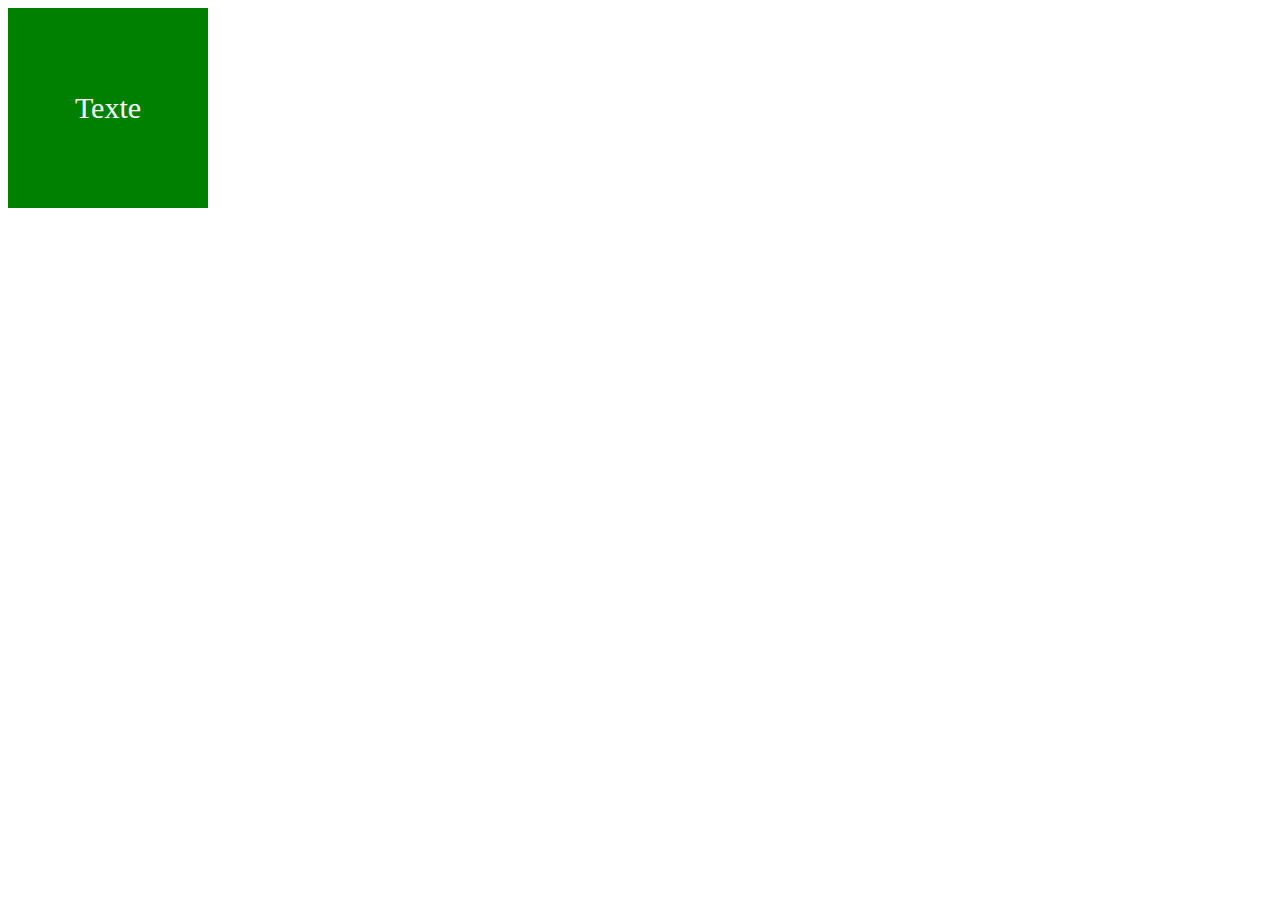
<file: exo1/index.html>
<!DOCTYPE html>
<html lang="en">
<head>
    <meta charset="UTF-8">
    <meta name="viewport" content="width=device-width, initial-scale=1.0">
    <link rel="stylesheet" href="../exo1/style.css">
    <title>JS base</title>
</head>
<body>
    <div class="carre">Texte </div>

    <script src="../exo1/script.js"></script>
</body>
</html>
</file>
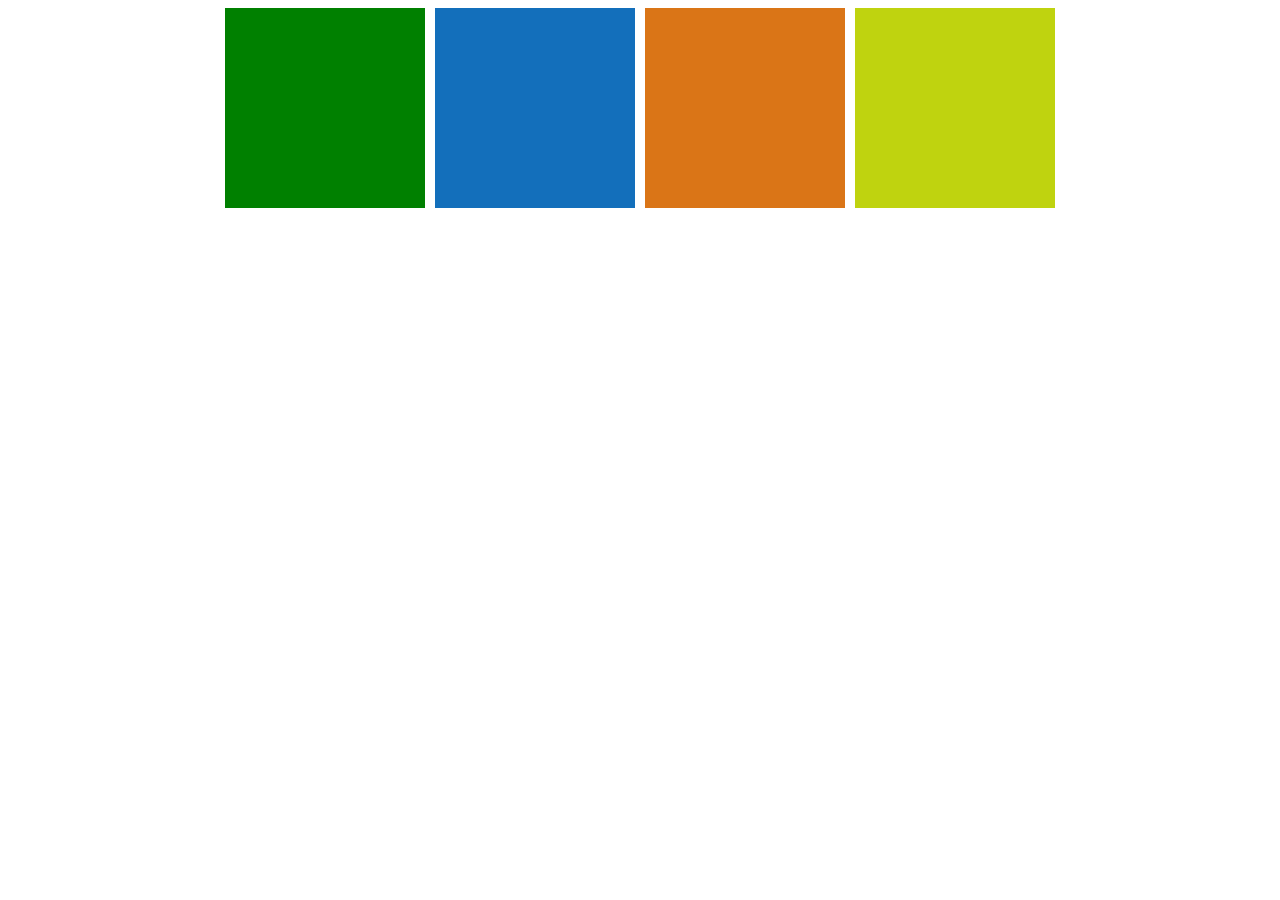
<file: exo2/index.html>
<!DOCTYPE html>
<html lang="en">
<head>
    <meta charset="UTF-8">
    <meta name="viewport" content="width=device-width, initial-scale=1.0">
    <link rel="stylesheet" href="../exo2/style2.css">
    <title>exo2</title>
</head>
<body>
    <div class="carres">
        <div class="carre carre1"></div>
        <div class="carre carre2"></div>
        <div class="carre carre3"></div>
        <div class="carre carre4"></div>
    </div>
    <div class="carre carre5"></div>

    <script src="../exo2/script2.js" ></script>
</body>
</html>
</file>
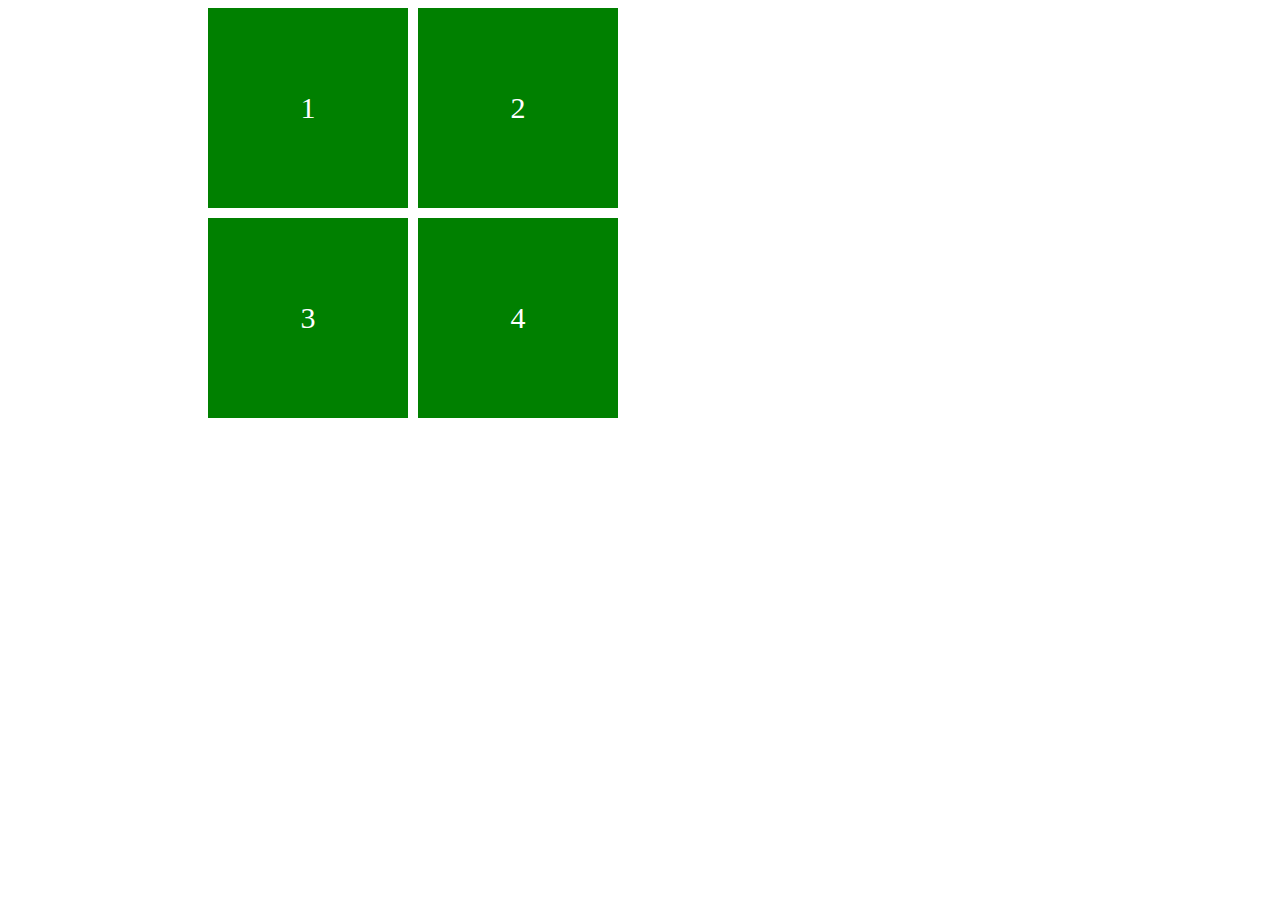
<file: exo3/index.html>
<!DOCTYPE html>
<html lang="en">
<head>
    <meta charset="UTF-8">
    <meta name="viewport" content="width=device-width, initial-scale=1.0">
    <link rel="stylesheet" href="../exo3/style3.css">
    <title>Exo3 </title>
</head>
<body>
    <div class="carre carre1">1</div>
    <div class="carre carre2">2</div>
    <div class="carre carre3">3</div>
    <div class="carre carre4">4</div>

    <script src="../exo3/script3.js"></script>
</body>
</html>
</file>
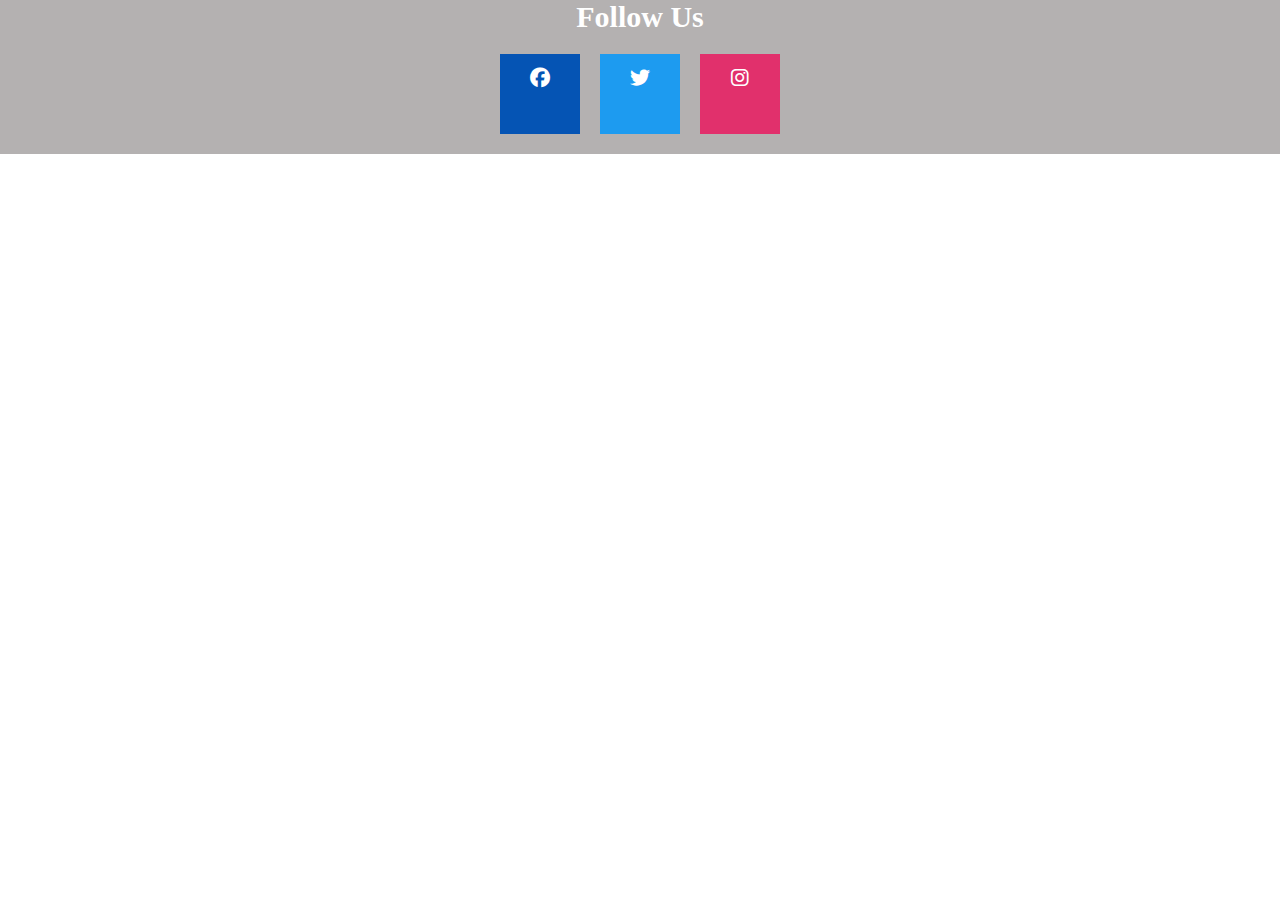
<file: exo4/index.html>
<!DOCTYPE html>
<html lang="en">
<head>
    <meta charset="UTF-8">
    <meta name="viewport" content="width=device-width, initial-scale=1.0">
    <link rel="stylesheet" href="../exo4/style4.css">
    <link rel="stylesheet" href="https://cdnjs.cloudflare.com/ajax/libs/font-awesome/6.7.1/css/all.min.css">
    <title>exo4 </title>
</head>
<body>
    <div class="container">
        <h1 class="titre">Follow Us</h1>
        
        <div class="reseaux">
            <div class="icone facebook">
                <i class="fa-brands fa-facebook"></i>
                <p>Facebook</p>
            </div>
            <div class="icone twitter">
                <i class="fa-brands fa-twitter"></i>
                <p>Twitter</p>
            </div>
            <div class="icone instagram">
                <i class="fa-brands fa-instagram"></i>
                <p>Instagram</p>
            </div>
        </div>
    </div>    
    <script src="../exo4/script4.js"></script>
</body>
</html>
</file>
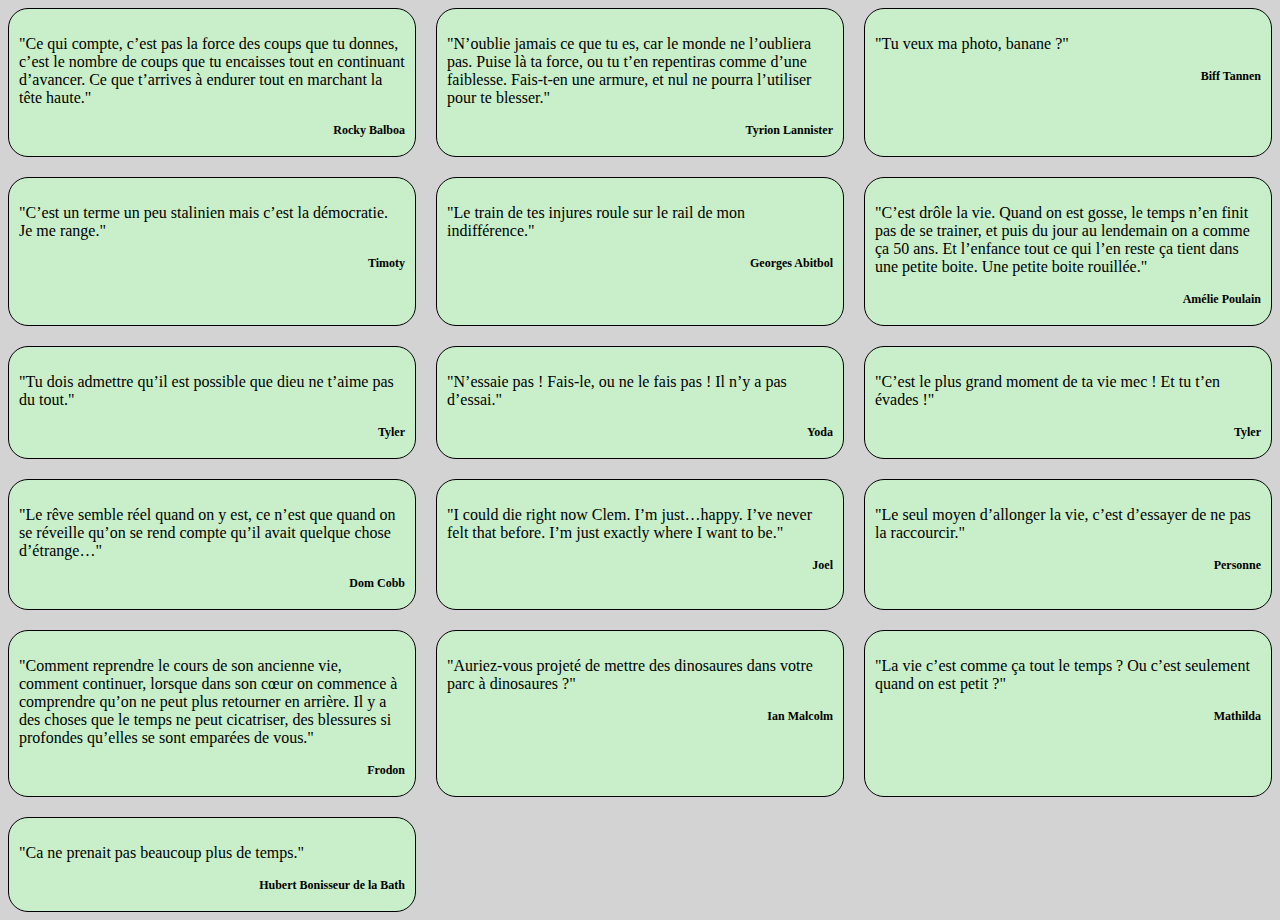
<file: exo5/index.html>
<!DOCTYPE html>
<html lang="en">
<head>
    <meta charset="UTF-8">
    <meta name="viewport" content="width=device-width, initial-scale=1.0">
    <link rel="stylesheet" href="../exo5/style5.css">
    <title>exo5 </title>
</head>
<body>
    <div class="citations"></div>

    
    <script src="../exo5/quotes.js"></script>
</body>
</html>
</file>
<file: exo1/style.css>
.carre {
    width: 200px;
    height: 200px;
    background-color: green;
    color: white;
    display: flex;
    align-items: center;
    justify-content: center;
    font-size: 30px;
}
</file>
<file: exo2/style2.css>
body {
    display: flex;
    justify-content: center;
    align-items: center;   
    flex-direction: column;  
    gap: 10px;
}

.carres {
    display: flex;
    gap: 10px;
}

.carre {
    width: 200px;
    height: 200px;
}

.carre1 {
    background-color: green;
}

.carre2 {
    background-color: rgb(19, 111, 187);
}

.carre3 {
    background-color: rgb(218, 117, 23);
}

.carre4 {
    background-color: rgb(191, 211, 15);
}

.carre5{
    /* border: 1px solid black; */
    display: flex;
    align-items: center;
    justify-content: center;
    font-size: 20px;
}
</file>
<file: exo3/style3.css>
body {
    display: grid;
    grid-template-columns: repeat(2, 1fr);
    grid-gap: 10px;
    max-width: 400px;
    padding: 0 200px;
}

.carre {
    width: 200px;
    height: 200px;
    background-color: green;
    font-size: 30px;
    color:rgb(255, 255, 255);
    display: flex;
    align-items: center;
    justify-content: center;
    transition: 1s;
}

.carre-clicked {
    background-color: rgb(216, 30, 30);
    transform: scale(0.9) rotate(360deg);
}
</file>
<file: exo4/style4.css>
*{
    margin: 0;
    padding: 0;
    box-sizing: border-box;
}

.container {
    display: flex;
    flex-direction: column;
    align-items: center;
    background-color: #b4b1b1;
}

.titre{
    color:white;
    font-size: 30px;
    padding-bottom: 20px;
}

.reseaux{
    display: flex;
    align-items: center;
    justify-content: center;
    gap: 20px;
    padding-bottom: 20px;
}

.icone{
    display: flex;
    align-items: center;
    justify-content: center;
    flex-direction: column;
    width: 80px;
    height: 80px;
    color: white;
    font-size: 20px;
    gap: 10px;
}

p{
    color: rgba(255, 255, 255, 0);
}
.facebook{
    background-color: rgb(5, 84, 180);
}

.twitter{
    background-color: rgb(29, 155, 240);
}

.instagram{
    background-color: rgb(225 48 108);
}


.i-clicked{
    border-radius: 20%;
    box-shadow: rgba(0, 0, 0, 0.17) 0px -23px 25px 0px inset, rgba(0, 0, 0, 0.15) 0px -36px 30px 0px inset, rgba(0, 0, 0, 0.1) 0px -79px 40px 0px inset, rgba(0, 0, 0, 0.06) 0px 2px 1px, rgba(0, 0, 0, 0.09) 0px 4px 2px, rgba(0, 0, 0, 0.09) 0px 8px 4px, rgba(0, 0, 0, 0.09) 0px 16px 8px, rgba(0, 0, 0, 0.09) 0px 32px 16px;
}
/* bien cibler , ne pas prendre le parent qui parfois fait pas son taf */
.i-clicked p {
    color: white;
}
</file>
<file: exo5/style5.css>
body {
    background-color: #d3d3d3;
}

.citations {
    display: grid;
    grid-template-columns: repeat(3, 1fr);
    grid-gap: 20px; 

}

.citation {
    border: 1px solid black;
    background-color: rgb(200, 239, 202);
    padding: 10px;
    border-radius: 20px;
}

h1 {
    text-align: right;
    font-size: 12px;
}

.citation-clicked {
    background-color: yellow;
}
</file>
